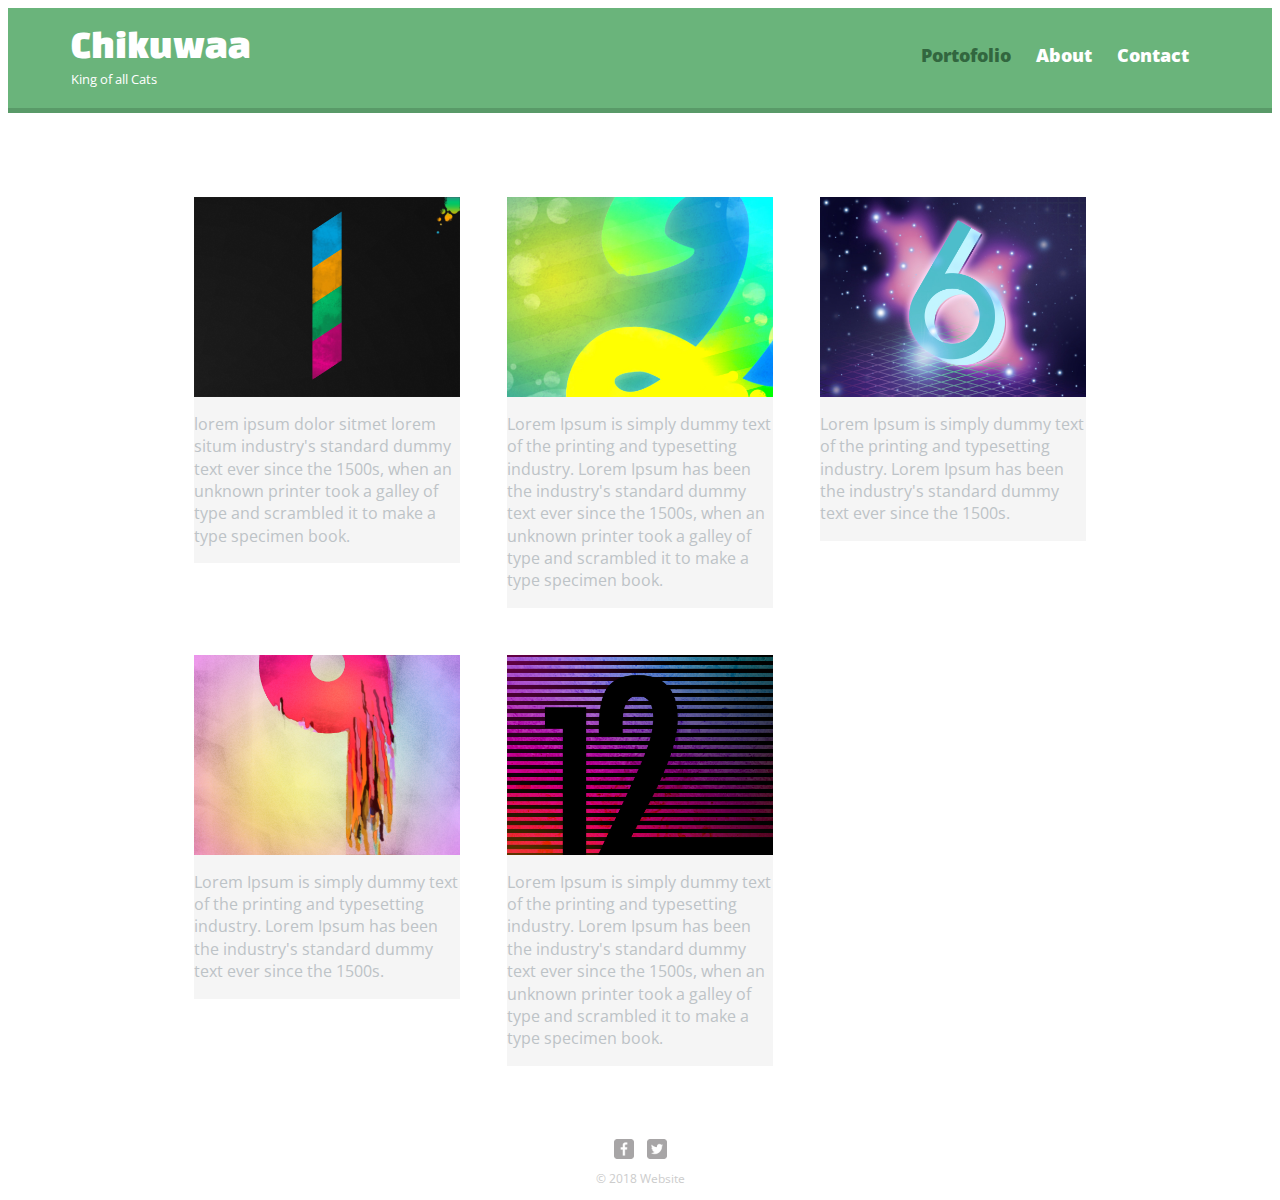
<file: index.html>
<!doctype html>
<html class="no-js" lang="" xmlns="http://www.w3.org/1999/html"><head>
  <title>My Website | The King</title>
  <link rel="stylesheet" href="css/main.css"/>
  <link href="https://fonts.googleapis.com/css?family=Changa+One|Open+Sans" rel="stylesheet">
  <link rel="stylesheet" href="src/css/responsive.css">
  <link rel="stylesheet" href="src/css/second.css">
  <link rel="stylesheet" href="src/css/responsive.css">
  <meta name="viewport" content="width=device-width, initial-scale=1.0">
</head><body>
<header>
  <a href="index.html" id="logo">
    <h1>Chikuwaa </h1>
    <h2>King of all Cats</h2>
  </a>
<nav>
  <ul>
    <li><a href="index.html" class="selected">Portofolio</a></li>
    <li><a href="about.html">About</a></li>
    <li><a href="contact.html">Contact</a></li>
  </ul>
</nav>

</header>
<div id="wrapper">

  <section>
    <ul id="gallery">
      <li>
        <img src="../src/img/numbers-01.jpg" alt=""/>
        <a href="../src/img/numbers-01.jpg"></a>
        <p>lorem ipsum dolor sitmet lorem situm industry's standard dummy text ever since the 1500s, when an unknown printer took a galley of type and
          scrambled it to make a type specimen book.</p>
      </li>
      <li>
        <img src="../src/img/numbers-02.jpg" alt=""/>
        <a href="../src/img/numbers-02.jpg"></a>
        <p>Lorem Ipsum is simply dummy text of the printing and typesetting industry. Lorem Ipsum has been the
          industry's standard dummy text ever since the 1500s, when an unknown printer took a galley of type and
          scrambled it to make a type specimen book.</p>
      </li>
      <li>
        <img src="../src/img/numbers-06.jpg" alt=""/>
        <a href="../src/img/numbers-06.jpg"></a>
        <p>Lorem Ipsum is simply dummy text of the printing and typesetting industry. Lorem Ipsum has been the
          industry's standard dummy text ever since the 1500s.</p>
      </li>
      <li>
        <img src="../src/img/numbers-09.jpg" alt=""/>
        <a href="../src/img/numbers-09.jpg"></a>
        <p>Lorem Ipsum is simply dummy text of the printing and typesetting industry. Lorem Ipsum has been the
          industry's standard dummy text ever since the 1500s.</p>
      </li>
      <li>
        <img src="../src/img/numbers-12.jpg" alt=""/>
        <a href="../src/img/numbers-12.jpg"></a>
        <p>Lorem Ipsum is simply dummy text of the printing and typesetting industry. Lorem Ipsum has been the
          industry's standard dummy text ever since the 1500s, when an unknown printer took a galley of type and
          scrambled it to make a type specimen book.</p>
      </li>
    </ul>
  </section>
  <footer>
    <a href="https://facebook.com"><img src="../src/img/facebook-wrap.png" height="60" width="60" class="social-icon"/></a>
    <a href="https://twitter.com"><img src="../src/img/twitter-wrap.png" height="60" width="60" class="social-icon"/></a>
    <p>&copy; 2018 Website</p></footer>
</div>
</body>
</html>
</file>
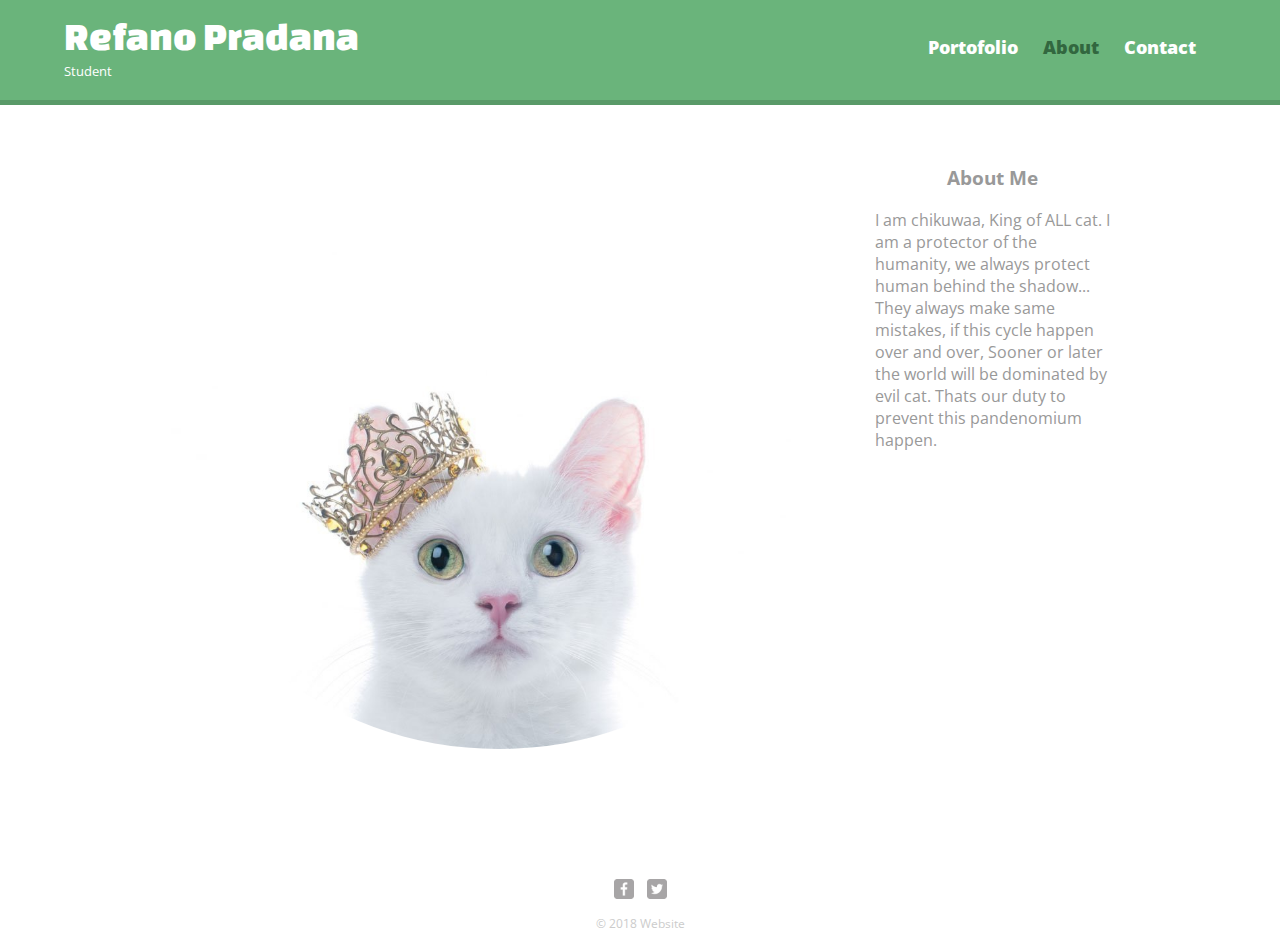
<file: about.html>
<!doctype html>
<html class="no-js" lang="" xmlns="http://www.w3.org/1999/html"><head>
  <title>My Website | The King</title>
  <link rel="stylesheet" href="src/css/main.css"/>
  <link href="https://fonts.googleapis.com/css?family=Changa+One|Open+Sans" rel="stylesheet">

  <link rel="stylesheet" href="../src/css/second.css">
  <link rel="stylesheet" href="../src/css/responsive.css">
  <meta name="viewport" content="width=device-width, initial-scale=1.0">
</head><body>
<header>
  <a href="../src/index.html" id="logo">
    <h1>Refano Pradana </h1>
    <h2>Student</h2>
  </a>

<nav>
  <ul>
    <li><a href="index.html">Portofolio</a></li>
    <li><a href="about.html" class="selected">About</a></li>
    <li><a href="contact.html">Contact</a></li>
  </ul>
</nav>
</header>
<div id="wrapper">

  <section>
    <img src="../src/cute - Copy.jpg" class="profile-photo" id="profile"/>
    <h3 id="about-pro">About Me</h3>
    <p>I am chikuwaa, King of ALL cat. I am a protector of the humanity, we always protect human behind the shadow... They always make same mistakes, if this
      cycle happen over and over, Sooner or later the world will be dominated by evil cat. Thats our duty to prevent this pandenomium happen.
    </p>
  </section>
  <footer>
    <a href="https://facebook.com"><img src="../src/img/facebook-wrap.png" height="60" width="60" class="social-icon"/></a>
    <a href="https://twitter.com"><img src="../src/img/twitter-wrap.png" height="60" width="60" class="social-icon"/></a>
    <p>&copy; 2018 Website</p></footer>
</div>
</body>
</html>
</file>
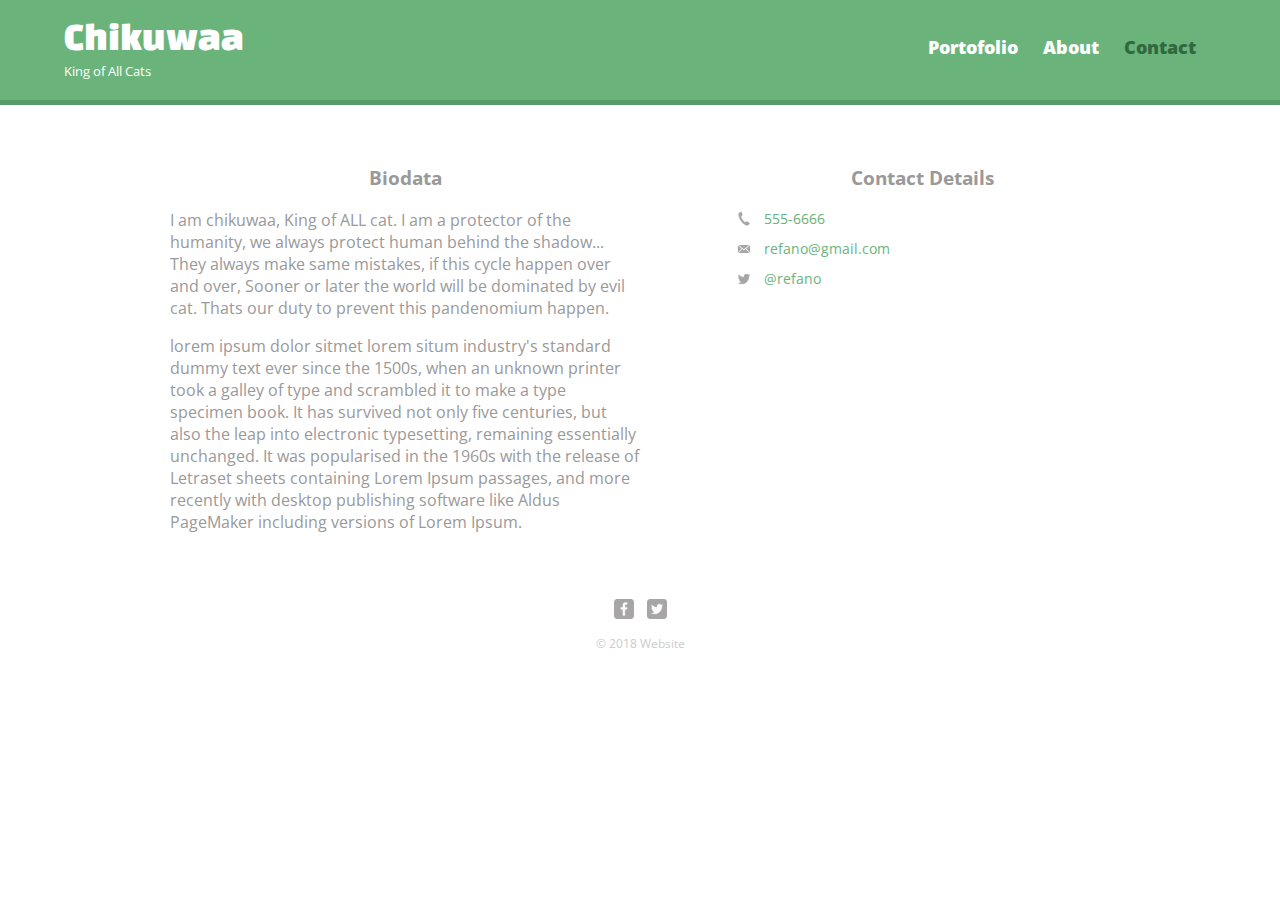
<file: contact.html>
<!doctype html>
<html class="no-js" lang="" xmlns="http://www.w3.org/1999/html"><head>
  <title>My Website | The King</title>
  <link rel="stylesheet" href="../src/css/main.css"/>
  <link href="https://fonts.googleapis.com/css?family=Changa+One|Open+Sans" rel="stylesheet">


  <link rel="stylesheet" href="../src/css/second.css">
  <link rel="stylesheet" href="../src/css/responsive.css">
  <meta name="viewport" content="width=device-width, initial-scale=1.0">


</head><body>
<header>
  <a href="index.html" id="logo">
    <h1>Chikuwaa</h1>
    <h2>King of All Cats</h2>
  </a>

<nav>
  <ul>
    <li><a href="index.html">Portofolio</a></li>
    <li><a href="about.html">About</a></li>
    <li><a href="contact.html" class="selected">Contact</a></li>
  </ul>
</nav>
</header>
<div id="wrapper">
  <section id="primary">
    <h3>Biodata</h3>
    <p>I am chikuwaa, King of ALL cat. I am a protector of the humanity, we always protect human behind the shadow... They always make same mistakes, if this
      cycle happen over and over, Sooner or later the world will be dominated by evil cat. Thats our duty to prevent this pandenomium happen.
    </p>
    <p>lorem ipsum dolor sitmet lorem situm industry's standard dummy text ever since the 1500s, when an unknown printer took a galley of type and
      scrambled it to make a type specimen book. It has survived not only five centuries, but also the leap into
      electronic typesetting, remaining essentially unchanged. It was popularised in the 1960s with the release of
      Letraset sheets containing Lorem Ipsum passages, and more recently with desktop publishing software like Aldus
      PageMaker including versions of Lorem Ipsum.</p>
  </section>
  <section id="secondary">
    <h3>Contact Details</h3>
    <ul class="contact-info">
      <li class="phone"><a href="tel:555-6666">555-6666</a> </li>
      <li class="mail"><a href="mailto:refano@gmail.com">refano@gmail.com</a> </li>
      <li class="twitter"><a href="https://twitter.com/intent/tweet?screen_name=refano" target="_blank">@refano</a> </li>
    </ul>
  </section>

  <footer>
    <a href="https://facebook.com"><img src="../src/img/facebook-wrap.png" height="60" width="60" class="social-icon"/></a>
    <a href="https://twitter.com"><img src="../src/img/twitter-wrap.png" height="60" width="60" class="social-icon"/></a>
    <p>&copy; 2018 Website</p></footer>
</div>
</body>
</html>
</file>
<file: css/main.css>
/*! HTML5 Boilerplate v6.1.0 | MIT License | https://html5boilerplate.com/ */

/*
 * What follows is the result of much research on cross-browser styling.
 * Credit left inline and big thanks to Nicolas Gallagher, Jonathan Neal,
 * Kroc Camen, and the H5BP dev community and team.
 */

/* ==========================================================================
   Base styles: opinionated defaults
   ========================================================================== */

html {
    color: #222;
    font-size: 1em;
    line-height: 1.4;
}

/*
 * Remove text-shadow in selection highlight:
 * https://twitter.com/miketaylr/status/12228805301
 *
 * Vendor-prefixed and regular ::selection selectors cannot be combined:
 * https://stackoverflow.com/a/16982510/7133471
 *
 * Customize the background color to match your design.
 */

::-moz-selection {
    background: #b3d4fc;
    text-shadow: none;
}

::selection {
    background: #b3d4fc;
    text-shadow: none;
}

/*
 * A better looking default horizontal rule
 */

hr {
    display: block;
    height: 1px;
    border: 0;
    border-top: 1px solid #ccc;
    margin: 1em 0;
    padding: 0;
}

/*
 * Remove the gap between audio, canvas, iframes,
 * images, videos and the bottom of their containers:
 * https://github.com/h5bp/html5-boilerplate/issues/440
 */

audio,
canvas,
iframe,
img,
svg,
video {
    vertical-align: middle;
}

/*
 * Remove default fieldset styles.
 */

fieldset {
    border: 0;
    margin: 0;
    padding: 0;
}

/*
 * Allow only vertical resizing of textareas.
 */

textarea {
    resize: vertical;
}

/* ==========================================================================
   Browser Upgrade Prompt
   ========================================================================== */

.browserupgrade {
    margin: 0.2em 0;
    background: #ccc;
    color: #000;
    padding: 0.2em 0;
}

/* ==========================================================================
   Author's custom styles
   ========================================================================== */

















/* ==========================================================================
   Helper classes
   ========================================================================== */

/*
 * Hide visually and from screen readers
 */

.hidden {
    display: none !important;
}

/*
 * Hide only visually, but have it available for screen readers:
 * https://snook.ca/archives/html_and_css/hiding-content-for-accessibility
 *
 * 1. For long content, line feeds are not interpreted as spaces and small width
 *    causes content to wrap 1 word per line:
 *    https://medium.com/@jessebeach/beware-smushed-off-screen-accessible-text-5952a4c2cbfe
 */

.visuallyhidden {
    border: 0;
    clip: rect(0 0 0 0);
    height: 1px;
    margin: -1px;
    overflow: hidden;
    padding: 0;
    position: absolute;
    width: 1px;
    white-space: nowrap; /* 1 */
}

/*
 * Extends the .visuallyhidden class to allow the element
 * to be focusable when navigated to via the keyboard:
 * https://www.drupal.org/node/897638
 */

.visuallyhidden.focusable:active,
.visuallyhidden.focusable:focus {
    clip: auto;
    height: auto;
    margin: 0;
    overflow: visible;
    position: static;
    width: auto;
    white-space: inherit;
}

/*
 * Hide visually and from screen readers, but maintain layout
 */

.invisible {
    visibility: hidden;
}

/*
 * Clearfix: contain floats
 *
 * For modern browsers
 * 1. The space content is one way to avoid an Opera bug when the
 *    `contenteditable` attribute is included anywhere else in the document.
 *    Otherwise it causes space to appear at the top and bottom of elements
 *    that receive the `clearfix` class.
 * 2. The use of `table` rather than `block` is only necessary if using
 *    `:before` to contain the top-margins of child elements.
 */

.clearfix:before,
.clearfix:after {
    content: " "; /* 1 */
    display: table; /* 2 */
}

.clearfix:after {
    clear: both;
}

/* ==========================================================================
   EXAMPLE Media Queries for Responsive Design.
   These examples override the primary ('mobile first') styles.
   Modify as content requires.
   ========================================================================== */

@media only screen and (min-width: 35em) {
    /* Style adjustments for viewports that meet the condition */
}

@media print,
       (-webkit-min-device-pixel-ratio: 1.25),
       (min-resolution: 1.25dppx),
       (min-resolution: 120dpi) {
    /* Style adjustments for high resolution devices */
}

/* ==========================================================================
   Print styles.
   Inlined to avoid the additional HTTP request:
   https://www.phpied.com/delay-loading-your-print-css/
   ========================================================================== */

@media print {
    *,
    *:before,
    *:after {
        background: transparent !important;
        color: #000 !important; /* Black prints faster */
        -webkit-box-shadow: none !important;
        box-shadow: none !important;
        text-shadow: none !important;
    }

    a,
    a:visited {
        text-decoration: underline;
    }

    a[href]:after {
        content: " (" attr(href) ")";
    }

    abbr[title]:after {
        content: " (" attr(title) ")";
    }

    /*
     * Don't show links that are fragment identifiers,
     * or use the `javascript:` pseudo protocol
     */

    a[href^="#"]:after,
    a[href^="javascript:"]:after {
        content: "";
    }

    pre {
        white-space: pre-wrap !important;
    }
    pre,
    blockquote {
        border: 1px solid #999;
        page-break-inside: avoid;
    }

    /*
     * Printing Tables:
     * http://css-discuss.incutio.com/wiki/Printing_Tables
     */

    thead {
        display: table-header-group;
    }

    tr,
    img {
        page-break-inside: avoid;
    }

    p,
    h2,
    h3 {
        orphans: 3;
        widows: 3;
    }

    h2,
    h3 {
        page-break-after: avoid;
    }
}
</file>
<file: src/css/responsive.css>
@media screen and (min-width: 480px) {

  /**********************************
  TWO COLUMN LAYOUT
  ***********************************/

  #primary {
    width: 50%;
    float: left;
  }

  #secondary {
    width: 40%;
    float: right;
  }



  /**********************************
  PAGE: PORTFOLIO
  ***********************************/

  #gallery li {
    width: 28.3333%;
  }

  #gallery li:nth-child(4n) {
    clear: left;
  }

  /**********************************
  PAGE: ABOUT
  ***********************************/

  .profile-photo {
    float: left;
    margin: 0 5% 80px 0;
  }

}

@media screen and (min-width: 660px) {

  /**********************************
  HEADER
  ***********************************/

  nav {
    background: none;
    float: right;
    font-size: 1.125em;
    margin-right: 5%;
    text-align: right;
    width: 45%;
  }

  #logo {
    float: left;
    margin-left: 5%;
    text-align: left;
    width: 45%;
  }

  h1 {
    font-size: 2.5em;
  }

  h2 {
    font-size: 0.825em;
    margin-bottom: 20px;
  }

  header {
    border-bottom: 5px solid #599a68;
    margin-bottom: 60px;
  }


}
</file>
<file: src/css/second.css>
/**********************************
GENERAL
***********************************/

body {
  font-family: 'Open Sans', sans-serif;
}

#wrapper {
  max-width: 940px;
  margin: 0 auto;
  padding: 0 5%;
}

a {
  text-decoration: none;
}

img {
  max-width: 100%;
}

h3 {
  margin: 0 0 1em 0;
  text-align: center;

}

#about{
  text-align: justify;
}



/**********************************
HEADING
***********************************/

header {
  float: left;
  margin: 0 0 30px 0;
  padding: 5px 0 0 0;
  width: 100%;
}

#logo {
  text-align: center;
  margin: 0;
}

h1 {
  font-family: 'Changa One', sans-serif;
  margin: 15px 0;
  font-size: 1.75em;
  font-weight: normal;
  line-height: 0.8em;
}

h2 {
  font-size: 0.75em;
  margin: -5px 0 0;
  font-weight: normal;
}



/**********************************
NAVIGATION
***********************************/

nav {
  text-align: center;
  padding: 10px 0;
  margin: 20px 0 0;
}

nav ul {
  list-style: none;
  margin: 0 10px;
  padding: 0;
}

nav li {
  display: inline-block;
}

nav a {
  font-weight: 800;
  padding: 15px 10px;
}



/**********************************
FOOTER
***********************************/

footer {
  font-size: 0.75em;
  text-align: center;
  clear: both;
  padding-top: 50px;
  color: #ccc;
}

.social-icon {
  width: 20px;
  height: 20px;
  margin: 0 5px;
}



/**********************************
PAGE: PORTFOLIO
***********************************/

#gallery {
  margin: 0;
  padding: 0;
  list-style: none;
}

#gallery li {
  float: left;
  width: 45%;
  margin: 2.5%;
  background-color: #f5f5f5;
  color: #bdc3c7;
}

#gallery li a p {
  margin: 0;
  padding: 5%;
  font-size: 0.75em;
  color: #bdc3c7
}



/**********************************
PAGE: ABOUT
***********************************/

.profile-photo {
  display: block;
  max-width: 70%;
  margin: 0 auto 30px;
  border-radius: 100%;
}



/**********************************
PAGE: CONTACT
***********************************/

.contact-info {
  list-style: none;
  padding: 0;
  margin: 0;
  font-size: 0.9em;
}

.contact-info a {
  display: block;
  min-height: 20px;
  background-repeat: no-repeat;
  background-size: 20px 20px;
  padding: 0 0 0 30px;
  margin: 0 0 10px;
}

.contact-info li.phone a {
  background-image: url('../img/phone.png');
}

.contact-info li.mail a {
  background-image: url('../img/mail.png');
}

.contact-info li.twitter a {
  background-image: url('../img/twitter.png');
}



/**********************************
COLORS
***********************************/

/* site body */
body {
  background-color: #fff;
  color: #999;
}

/* green header */
header {
  background: #6ab47b;
  border-color: #599a68;
}

/* nav background on mobile */
nav {
  background: #599a68;
}

/* logo text */
h1, h2 {
  color: #fff;
}

/* links */
a {
  color: #6ab47b;
}

/* nav link */
nav a, nav a:visited {
  color: #fff;
}

/* selected nav link */
nav a.selected, nav a:hover {
  color: #32673f;
}
</file>
<file: src/css/main.css>
/*! normalize.css v1.1.0 | MIT License | git.io/normalize */

/* ==========================================================================
   HTML5 display definitions
   ========================================================================== */

/**
 * Correct `block` display not defined in IE 6/7/8/9 and Firefox 3.
 */

article,
aside,
details,
figcaption,
figure,
footer,
header,
hgroup,
main,
nav,
section,
summary {
  display: block;
}

/**
 * Correct `inline-block` display not defined in IE 6/7/8/9 and Firefox 3.
 */

audio,
canvas,
video {
  display: inline-block;
  *display: inline;
  *zoom: 1;
}

/**
 * Prevent modern browsers from displaying `audio` without controls.
 * Remove excess height in iOS 5 devices.
 */

audio:not([controls]) {
  display: none;
  height: 0;
}

/**
 * Address styling not present in IE 7/8/9, Firefox 3, and Safari 4.
 * Known issue: no IE 6 support.
 */

[hidden] {
  display: none;
}

/* ==========================================================================
   Base
   ========================================================================== */

/**
 * 1. Correct text resizing oddly in IE 6/7 when body `font-size` is set using
 *    `em` units.
 * 2. Prevent iOS text size adjust after orientation change, without disabling
 *    user zoom.
 */

html {
  font-size: 100%; /* 1 */
  -webkit-text-size-adjust: 100%; /* 2 */
  -ms-text-size-adjust: 100%; /* 2 */
}

/**
 * Address `font-family` inconsistency between `textarea` and other form
 * elements.
 */

html,
button,
input,
select,
textarea {
  font-family: sans-serif;
}

/**
 * Address margins handled incorrectly in IE 6/7.
 */

body {
  margin: 0;
}

/* ==========================================================================
   Links
   ========================================================================== */

/**
 * Address `outline` inconsistency between Chrome and other browsers.
 */

a:focus {
  outline: thin dotted;
}

/**
 * Improve readability when focused and also mouse hovered in all browsers.
 */

a:active,
a:hover {
  outline: 0;
}

/* ==========================================================================
   Typography
   ========================================================================== */

/**
 * Address font sizes and margins set differently in IE 6/7.
 * Address font sizes within `section` and `article` in Firefox 4+, Safari 5,
 * and Chrome.
 */

h1 {
  font-size: 2em;
  margin: 0.67em 0;
}

h2 {
  font-size: 1.5em;
  margin: 0.83em 0;
}

h3 {
  font-size: 1.17em;
  margin: 1em 0;
}

h4 {
  font-size: 1em;
  margin: 1.33em 0;
}

h5 {
  font-size: 0.83em;
  margin: 1.67em 0;
}

h6 {
  font-size: 0.67em;
  margin: 2.33em 0;
}

/**
 * Address styling not present in IE 7/8/9, Safari 5, and Chrome.
 */

abbr[title] {
  border-bottom: 1px dotted;
}

/**
 * Address style set to `bolder` in Firefox 3+, Safari 4/5, and Chrome.
 */

b,
strong {
  font-weight: bold;
}

blockquote {
  margin: 1em 40px;
}

/**
 * Address styling not present in Safari 5 and Chrome.
 */

dfn {
  font-style: italic;
}

/**
 * Address differences between Firefox and other browsers.
 * Known issue: no IE 6/7 normalization.
 */

hr {
  -moz-box-sizing: content-box;
  box-sizing: content-box;
  height: 0;
}

/**
 * Address styling not present in IE 6/7/8/9.
 */

mark {
  background: #ff0;
  color: #000;
}

/**
 * Address margins set differently in IE 6/7.
 */

p,
pre {
  margin: 1em 0;
}

/**
 * Correct font family set oddly in IE 6, Safari 4/5, and Chrome.
 */

code,
kbd,
pre,
samp {
  font-family: monospace, serif;
  _font-family: 'courier new', monospace;
  font-size: 1em;
}

/**
 * Improve readability of pre-formatted text in all browsers.
 */

pre {
  white-space: pre;
  white-space: pre-wrap;
  word-wrap: break-word;
}

/**
 * Address CSS quotes not supported in IE 6/7.
 */

q {
  quotes: none;
}

/**
 * Address `quotes` property not supported in Safari 4.
 */

q:before,
q:after {
  content: '';
  content: none;
}

/**
 * Address inconsistent and variable font size in all browsers.
 */

small {
  font-size: 80%;
}

/**
 * Prevent `sub` and `sup` affecting `line-height` in all browsers.
 */

sub,
sup {
  font-size: 75%;
  line-height: 0;
  position: relative;
  vertical-align: baseline;
}

sup {
  top: -0.5em;
}

sub {
  bottom: -0.25em;
}

/* ==========================================================================
   Lists
   ========================================================================== */

/**
 * Address margins set differently in IE 6/7.
 */

dl,
menu,
ol,
ul {
  margin: 1em 0;
}

dd {
  margin: 0 0 0 40px;
}

/**
 * Address paddings set differently in IE 6/7.
 */

menu,
ol,
ul {
  padding: 0 0 0 40px;
}

/**
 * Correct list images handled incorrectly in IE 7.
 */

nav ul,
nav ol {
  list-style: none;
  list-style-image: none;
}

/* ==========================================================================
   Embedded content
   ========================================================================== */

/**
 * 1. Remove border when inside `a` element in IE 6/7/8/9 and Firefox 3.
 * 2. Improve image quality when scaled in IE 7.
 */

img {
  border: 0; /* 1 */
  -ms-interpolation-mode: bicubic; /* 2 */
}

/**
 * Correct overflow displayed oddly in IE 9.
 */

svg:not(:root) {
  overflow: hidden;
}

/* ==========================================================================
   Figures
   ========================================================================== */

/**
 * Address margin not present in IE 6/7/8/9, Safari 5, and Opera 11.
 */

figure {
  margin: 0;
}

/* ==========================================================================
   Forms
   ========================================================================== */

/**
 * Correct margin displayed oddly in IE 6/7.
 */

form {
  margin: 0;
}

/**
 * Define consistent border, margin, and padding.
 */

fieldset {
  border: 1px solid #c0c0c0;
  margin: 0 2px;
  padding: 0.35em 0.625em 0.75em;
}

/**
 * 1. Correct color not being inherited in IE 6/7/8/9.
 * 2. Correct text not wrapping in Firefox 3.
 * 3. Correct alignment displayed oddly in IE 6/7.
 */

legend {
  border: 0; /* 1 */
  padding: 0;
  white-space: normal; /* 2 */
  *margin-left: -7px; /* 3 */
}

/**
 * 1. Correct font size not being inherited in all browsers.
 * 2. Address margins set differently in IE 6/7, Firefox 3+, Safari 5,
 *    and Chrome.
 * 3. Improve appearance and consistency in all browsers.
 */

button,
input,
select,
textarea {
  font-size: 100%; /* 1 */
  margin: 0; /* 2 */
  vertical-align: baseline; /* 3 */
  *vertical-align: middle; /* 3 */
}

/**
 * Address Firefox 3+ setting `line-height` on `input` using `!important` in
 * the UA stylesheet.
 */

button,
input {
  line-height: normal;
}

/**
 * Address inconsistent `text-transform` inheritance for `button` and `select`.
 * All other form control elements do not inherit `text-transform` values.
 * Correct `button` style inheritance in Chrome, Safari 5+, and IE 6+.
 * Correct `select` style inheritance in Firefox 4+ and Opera.
 */

button,
select {
  text-transform: none;
}

/**
 * 1. Avoid the WebKit bug in Android 4.0.* where (2) destroys native `audio`
 *    and `video` controls.
 * 2. Correct inability to style clickable `input` types in iOS.
 * 3. Improve usability and consistency of cursor style between image-type
 *    `input` and others.
 * 4. Remove inner spacing in IE 7 without affecting normal text inputs.
 *    Known issue: inner spacing remains in IE 6.
 */

button,
html input[type="button"], /* 1 */
input[type="reset"],
input[type="submit"] {
  -webkit-appearance: button; /* 2 */
  cursor: pointer; /* 3 */
  *overflow: visible;  /* 4 */
}

/**
 * Re-set default cursor for disabled elements.
 */

button[disabled],
html input[disabled] {
  cursor: default;
}

/**
 * 1. Address box sizing set to content-box in IE 8/9.
 * 2. Remove excess padding in IE 8/9.
 * 3. Remove excess padding in IE 7.
 *    Known issue: excess padding remains in IE 6.
 */

input[type="checkbox"],
input[type="radio"] {
  box-sizing: border-box; /* 1 */
  padding: 0; /* 2 */
  *height: 13px; /* 3 */
  *width: 13px; /* 3 */
}

/**
 * 1. Address `appearance` set to `searchfield` in Safari 5 and Chrome.
 * 2. Address `box-sizing` set to `border-box` in Safari 5 and Chrome
 *    (include `-moz` to future-proof).
 */

input[type="search"] {
  -webkit-appearance: textfield; /* 1 */
  -moz-box-sizing: content-box;
  -webkit-box-sizing: content-box; /* 2 */
  box-sizing: content-box;
}

/**
 * Remove inner padding and search cancel button in Safari 5 and Chrome
 * on OS X.
 */

input[type="search"]::-webkit-search-cancel-button,
input[type="search"]::-webkit-search-decoration {
  -webkit-appearance: none;
}

/**
 * Remove inner padding and border in Firefox 3+.
 */

button::-moz-focus-inner,
input::-moz-focus-inner {
  border: 0;
  padding: 0;
}

/**
 * 1. Remove default vertical scrollbar in IE 6/7/8/9.
 * 2. Improve readability and alignment in all browsers.
 */

textarea {
  overflow: auto; /* 1 */
  vertical-align: top; /* 2 */
}

/* ==========================================================================
   Tables
   ========================================================================== */

/**
 * Remove most spacing between table cells.
 */

table {
  border-collapse: collapse;
  border-spacing: 0;
}
</file>
